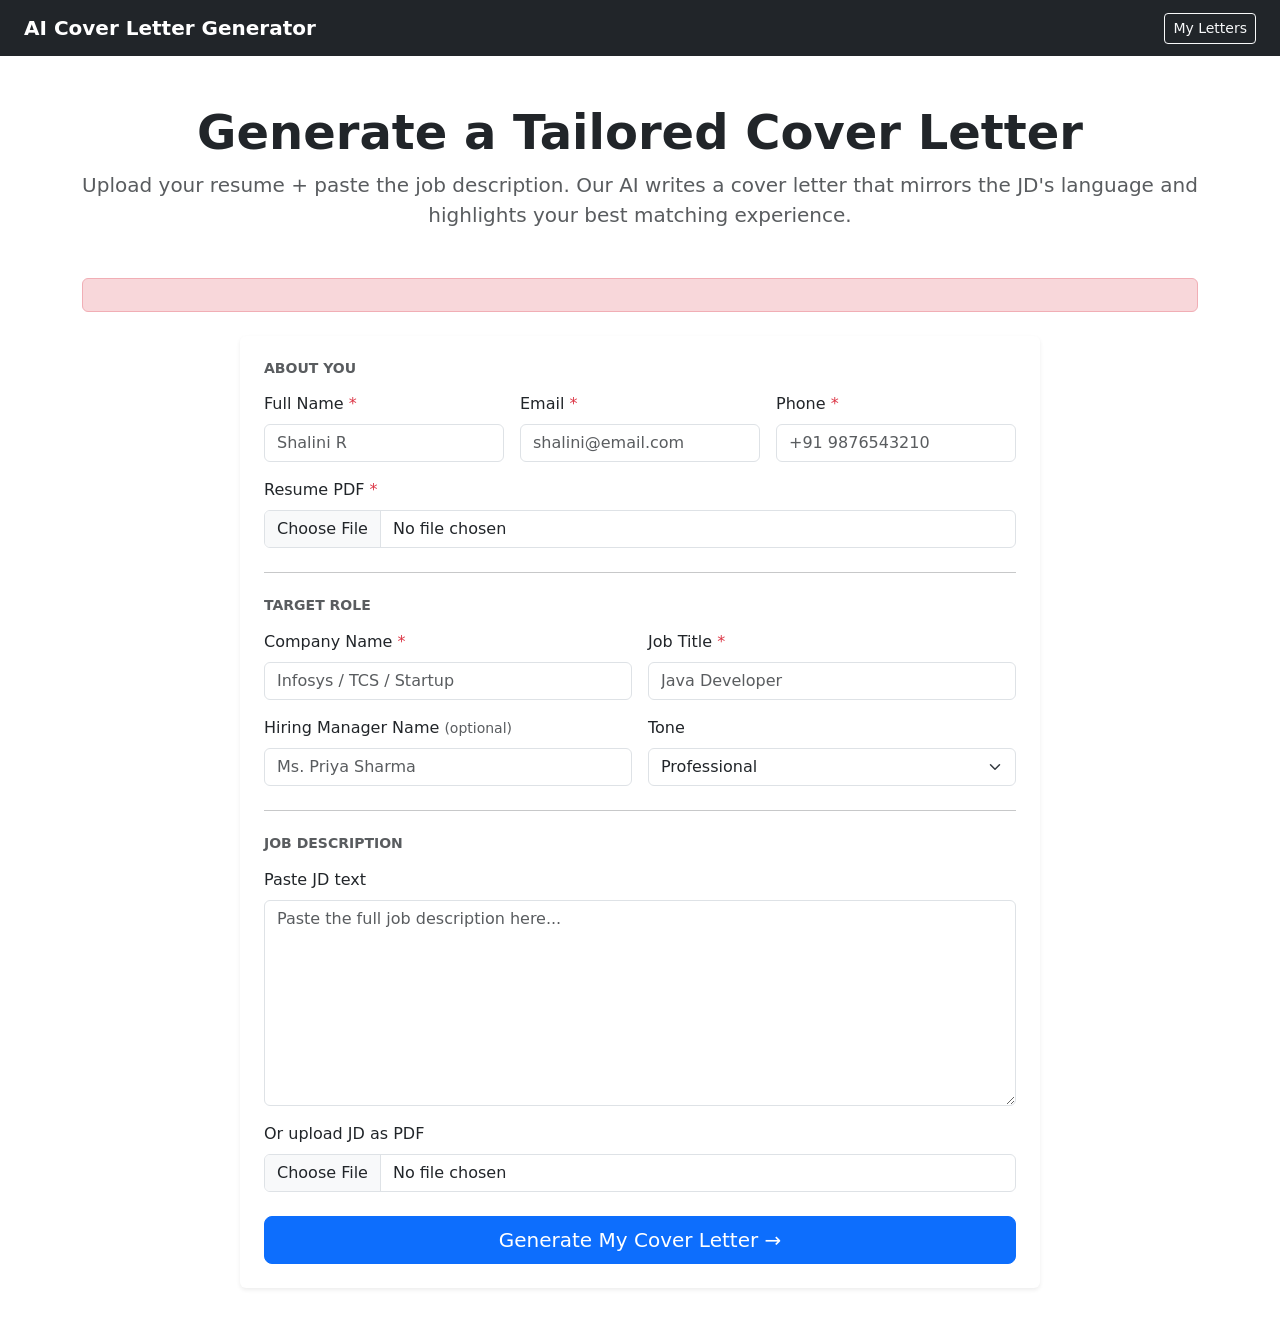
<file: ai-career-toolkit/cover-letter-generator/src/main/resources/templates/index.html>
<!DOCTYPE html>
<html xmlns:th="http://www.thymeleaf.org" lang="en">
<head>
    <meta charset="UTF-8">
    <meta name="viewport" content="width=device-width, initial-scale=1.0">
    <title>AI Cover Letter Generator</title>
    <link href="https://cdn.jsdelivr.net/npm/bootstrap@5.3.0/dist/css/bootstrap.min.css" rel="stylesheet">
    <link rel="stylesheet" th:href="@{/css/style.css}">
</head>
<body>
<nav class="navbar navbar-dark bg-dark px-4">
    <a class="navbar-brand fw-bold" href="/">AI Cover Letter Generator</a>
    <a class="btn btn-outline-light btn-sm" href="/history">My Letters</a>
</nav>

<div class="container py-5">
    <div class="text-center mb-5">
        <h1 class="display-5 fw-bold">Generate a Tailored Cover Letter</h1>
        <p class="lead text-muted">
            Upload your resume + paste the job description. Our AI writes a cover letter
            that mirrors the JD's language and highlights your best matching experience.
        </p>
    </div>

    <div th:if="${error}" class="alert alert-danger mb-4" th:text="${error}"></div>

    <div class="card shadow-sm border-0 mx-auto" style="max-width:800px;">
        <div class="card-body p-4">
            <form action="/generate" method="POST" enctype="multipart/form-data">

                <!-- Section: About You -->
                <h6 class="fw-bold text-uppercase text-muted small mb-3">About You</h6>
                <div class="row g-3 mb-4">
                    <div class="col-md-4">
                        <label class="form-label">Full Name <span class="text-danger">*</span></label>
                        <input type="text" name="candidateName" class="form-control" placeholder="Shalini R" required>
                    </div>
                    <div class="col-md-4">
                        <label class="form-label">Email <span class="text-danger">*</span></label>
                        <input type="email" name="candidateEmail" class="form-control" placeholder="shalini@email.com" required>
                    </div>
                    <div class="col-md-4">
                        <label class="form-label">Phone <span class="text-danger">*</span></label>
                        <input type="text" name="candidatePhone" class="form-control" placeholder="+91 9876543210" required>
                    </div>
                    <div class="col-12">
                        <label class="form-label">Resume PDF <span class="text-danger">*</span></label>
                        <input type="file" name="resumeFile" class="form-control" accept=".pdf" required>
                    </div>
                </div>

                <hr class="my-4">

                <!-- Section: Target Role -->
                <h6 class="fw-bold text-uppercase text-muted small mb-3">Target Role</h6>
                <div class="row g-3 mb-4">
                    <div class="col-md-6">
                        <label class="form-label">Company Name <span class="text-danger">*</span></label>
                        <input type="text" name="companyName" class="form-control" placeholder="Infosys / TCS / Startup" required>
                    </div>
                    <div class="col-md-6">
                        <label class="form-label">Job Title <span class="text-danger">*</span></label>
                        <input type="text" name="jobTitle" class="form-control" placeholder="Java Developer" required>
                    </div>
                    <div class="col-md-6">
                        <label class="form-label">Hiring Manager Name <span class="text-muted small">(optional)</span></label>
                        <input type="text" name="hiringManagerName" class="form-control" placeholder="Ms. Priya Sharma">
                    </div>
                    <div class="col-md-6">
                        <label class="form-label">Tone</label>
                        <select name="tone" class="form-select">
                            <option value="Professional" selected>Professional</option>
                            <option value="Enthusiastic">Enthusiastic</option>
                            <option value="Concise">Concise</option>
                        </select>
                    </div>
                </div>

                <hr class="my-4">

                <!-- Section: Job Description -->
                <h6 class="fw-bold text-uppercase text-muted small mb-3">Job Description</h6>
                <div class="mb-3">
                    <label class="form-label">Paste JD text</label>
                    <textarea name="jdText" class="form-control" rows="8"
                              placeholder="Paste the full job description here..."></textarea>
                </div>
                <div class="mb-4">
                    <label class="form-label">Or upload JD as PDF</label>
                    <input type="file" name="jdFile" class="form-control" accept=".pdf">
                </div>

                <div class="d-grid">
                    <button type="submit" class="btn btn-primary btn-lg" id="submitBtn"
                            onclick="showLoading()">
                        Generate My Cover Letter →
                    </button>
                </div>
            </form>
        </div>
    </div>
</div>

<!-- Loading overlay -->
<div id="loadingOverlay" style="display:none; position:fixed; inset:0; background:rgba(255,255,255,0.9);
     z-index:9999; align-items:center; justify-content:center; flex-direction:column; gap:1rem;">
    <div class="spinner-border text-primary" style="width:3rem;height:3rem;"></div>
    <p class="fw-semibold text-muted">Generating your personalized cover letter...</p>
    <p class="text-muted small">This usually takes 10–20 seconds</p>
</div>

<script src="https://cdn.jsdelivr.net/npm/bootstrap@5.3.0/dist/js/bootstrap.bundle.min.js"></script>
<script>
function showLoading() {
    setTimeout(() => {
        document.getElementById('loadingOverlay').style.display = 'flex';
    }, 100);
}
</script>
</body>
</html>
</file>
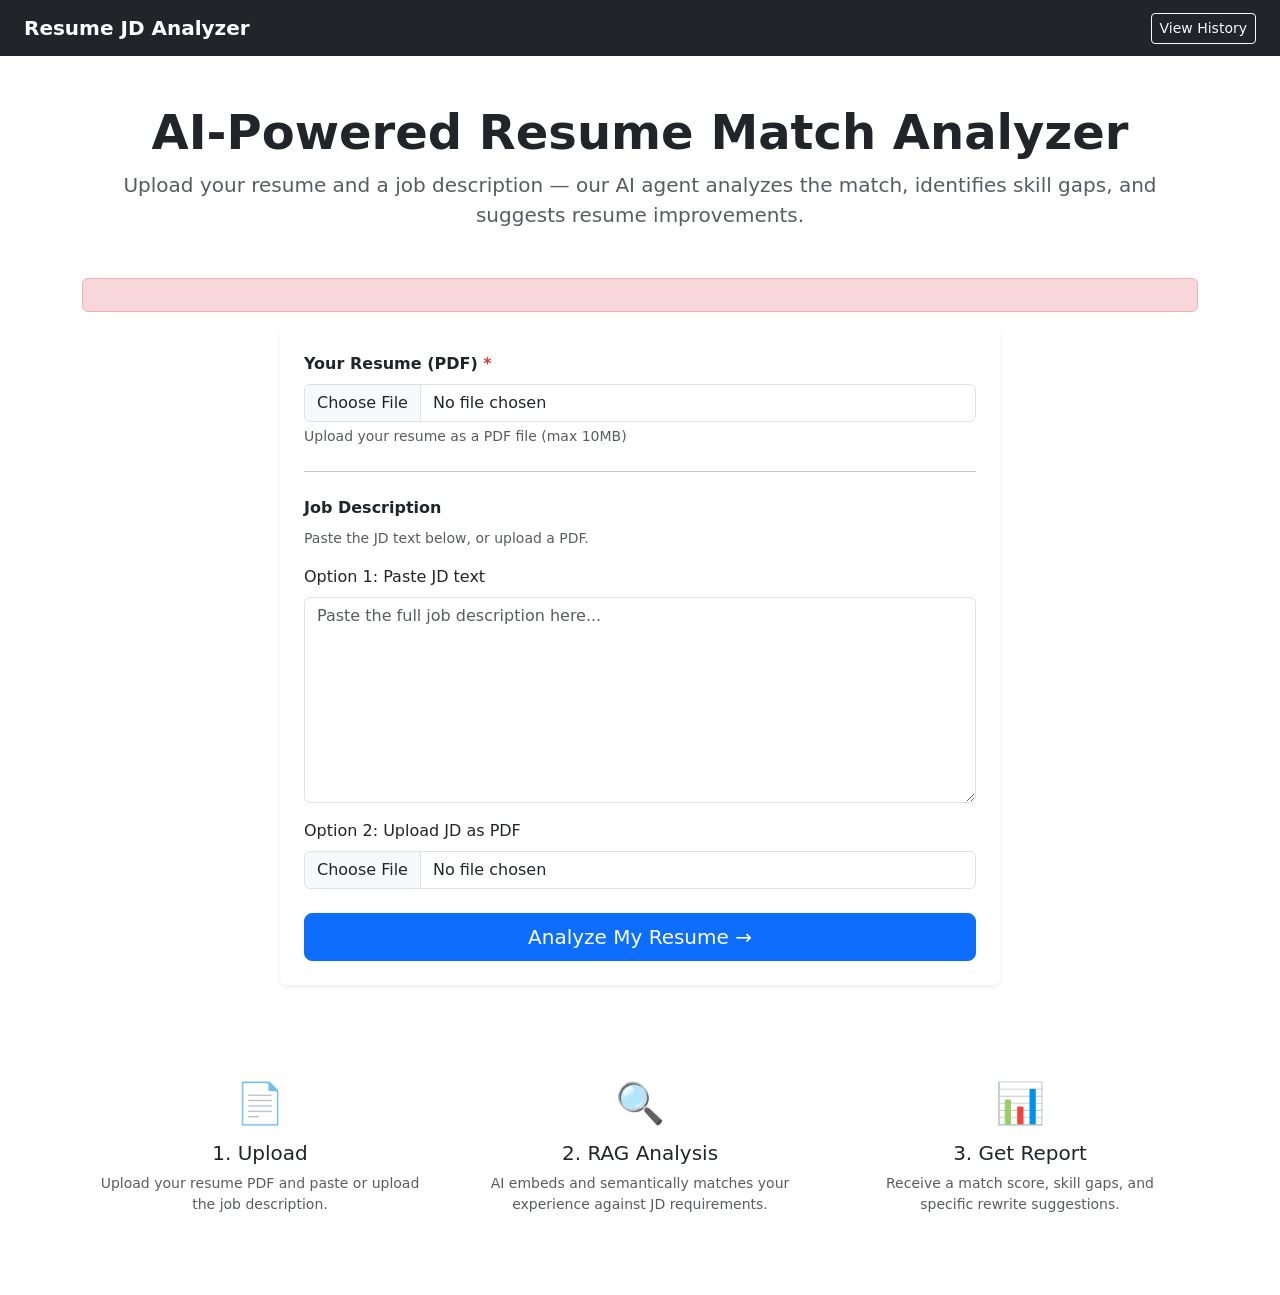
<file: ai-career-toolkit/resume-jd-analyzer/src/main/resources/templates/index.html>
<!DOCTYPE html>
<html xmlns:th="http://www.thymeleaf.org" lang="en">
<head>
    <meta charset="UTF-8">
    <meta name="viewport" content="width=device-width, initial-scale=1.0">
    <title>Resume JD Analyzer — AI-Powered Match Analysis</title>
    <link href="https://cdn.jsdelivr.net/npm/bootstrap@5.3.0/dist/css/bootstrap.min.css" rel="stylesheet">
    <link rel="stylesheet" th:href="@{/css/style.css}">
</head>
<body>

<!-- Navbar -->
<nav class="navbar navbar-dark bg-dark px-4">
    <a class="navbar-brand fw-bold" href="/">
        Resume JD Analyzer
    </a>
    <a class="btn btn-outline-light btn-sm" href="/history">View History</a>
</nav>

<div class="container py-5">

    <!-- Hero -->
    <div class="text-center mb-5">
        <h1 class="display-5 fw-bold">AI-Powered Resume Match Analyzer</h1>
        <p class="lead text-muted">
            Upload your resume and a job description — our AI agent analyzes the match,
            identifies skill gaps, and suggests resume improvements.
        </p>
    </div>

    <!-- Error alert -->
    <div th:if="${error}" class="alert alert-danger" th:text="${error}"></div>

    <!-- Upload Form -->
    <div class="card shadow-sm border-0 mx-auto" style="max-width: 720px;">
        <div class="card-body p-4">
            <form action="/analyze" method="POST" enctype="multipart/form-data">

                <!-- Resume Upload -->
                <div class="mb-4">
                    <label class="form-label fw-semibold">
                        Your Resume (PDF)
                        <span class="text-danger">*</span>
                    </label>
                    <input type="file" name="resumeFile" class="form-control"
                           accept=".pdf" required>
                    <div class="form-text">Upload your resume as a PDF file (max 10MB)</div>
                </div>

                <hr class="my-4">

                <!-- JD Input — text OR PDF -->
                <div class="mb-3">
                    <label class="form-label fw-semibold">Job Description</label>
                    <p class="text-muted small">Paste the JD text below, or upload a PDF.</p>
                </div>

                <div class="mb-3">
                    <label class="form-label">Option 1: Paste JD text</label>
                    <textarea name="jdText" class="form-control" rows="8"
                              placeholder="Paste the full job description here..."></textarea>
                </div>

                <div class="mb-4">
                    <label class="form-label">Option 2: Upload JD as PDF</label>
                    <input type="file" name="jdFile" class="form-control" accept=".pdf">
                </div>

                <!-- Submit -->
                <div class="d-grid">
                    <button type="submit" class="btn btn-primary btn-lg">
                        Analyze My Resume →
                    </button>
                </div>

            </form>
        </div>
    </div>

    <!-- How it works -->
    <div class="row mt-5 g-4 text-center">
        <div class="col-md-4">
            <div class="p-3">
                <div class="fs-1 mb-2">📄</div>
                <h5>1. Upload</h5>
                <p class="text-muted small">Upload your resume PDF and paste or upload the job description.</p>
            </div>
        </div>
        <div class="col-md-4">
            <div class="p-3">
                <div class="fs-1 mb-2">🔍</div>
                <h5>2. RAG Analysis</h5>
                <p class="text-muted small">AI embeds and semantically matches your experience against JD requirements.</p>
            </div>
        </div>
        <div class="col-md-4">
            <div class="p-3">
                <div class="fs-1 mb-2">📊</div>
                <h5>3. Get Report</h5>
                <p class="text-muted small">Receive a match score, skill gaps, and specific rewrite suggestions.</p>
            </div>
        </div>
    </div>

</div>

<script src="https://cdn.jsdelivr.net/npm/bootstrap@5.3.0/dist/js/bootstrap.bundle.min.js"></script>
</body>
</html>
</file>
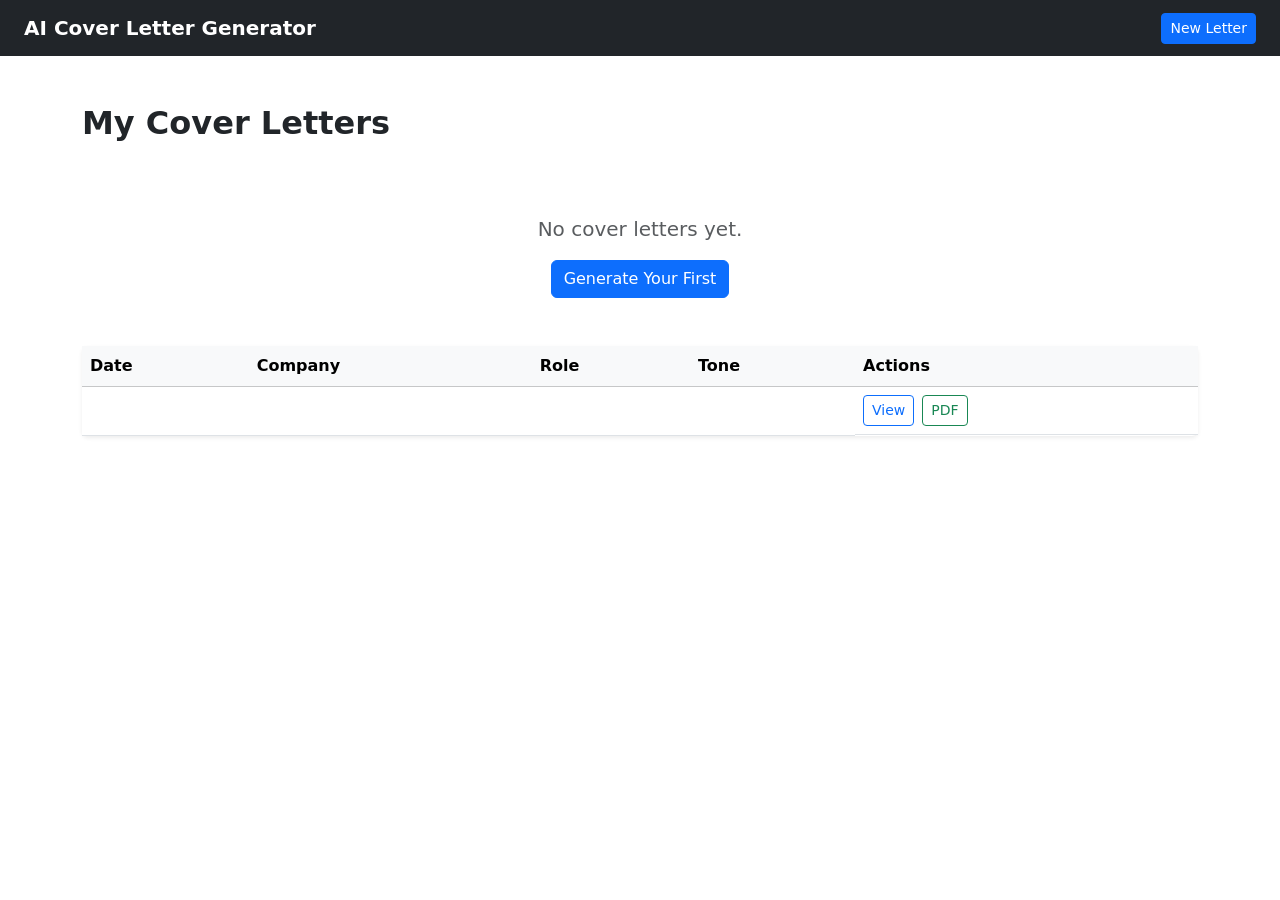
<file: ai-career-toolkit/cover-letter-generator/src/main/resources/templates/history.html>
<!DOCTYPE html>
<html xmlns:th="http://www.thymeleaf.org" lang="en">
<head>
    <meta charset="UTF-8">
    <title>My Cover Letters</title>
    <link href="https://cdn.jsdelivr.net/npm/bootstrap@5.3.0/dist/css/bootstrap.min.css" rel="stylesheet">
    <link rel="stylesheet" th:href="@{/css/style.css}">
</head>
<body>
<nav class="navbar navbar-dark bg-dark px-4">
    <a class="navbar-brand fw-bold" href="/">AI Cover Letter Generator</a>
    <a class="btn btn-primary btn-sm" href="/">New Letter</a>
</nav>
<div class="container py-5">
    <h2 class="fw-bold mb-4">My Cover Letters</h2>

    <div th:if="${#lists.isEmpty(letters)}" class="text-center py-5 text-muted">
        <p class="fs-5">No cover letters yet.</p>
        <a href="/" class="btn btn-primary">Generate Your First</a>
    </div>

    <div th:if="${!#lists.isEmpty(letters)}" class="card border-0 shadow-sm">
        <div class="table-responsive">
            <table class="table table-hover mb-0">
                <thead class="table-light">
                    <tr>
                        <th>Date</th>
                        <th>Company</th>
                        <th>Role</th>
                        <th>Tone</th>
                        <th>Actions</th>
                    </tr>
                </thead>
                <tbody>
                    <tr th:each="l : ${letters}">
                        <td class="text-muted small"
                            th:text="${#temporals.format(l.createdAt, 'dd MMM yyyy')}"></td>
                        <td th:text="${l.companyName}"></td>
                        <td th:text="${l.jobTitle}"></td>
                        <td>
                            <span class="badge bg-secondary" th:text="${l.tone}"></span>
                        </td>
                        <td class="d-flex gap-2">
                            <a th:href="@{/view/{id}(id=${l.id})}"
                               class="btn btn-outline-primary btn-sm">View</a>
                            <a th:href="@{/download/{id}(id=${l.id})}"
                               class="btn btn-outline-success btn-sm">PDF</a>
                        </td>
                    </tr>
                </tbody>
            </table>
        </div>
    </div>
</div>
<script src="https://cdn.jsdelivr.net/npm/bootstrap@5.3.0/dist/js/bootstrap.bundle.min.js"></script>
</body>
</html>
</file>
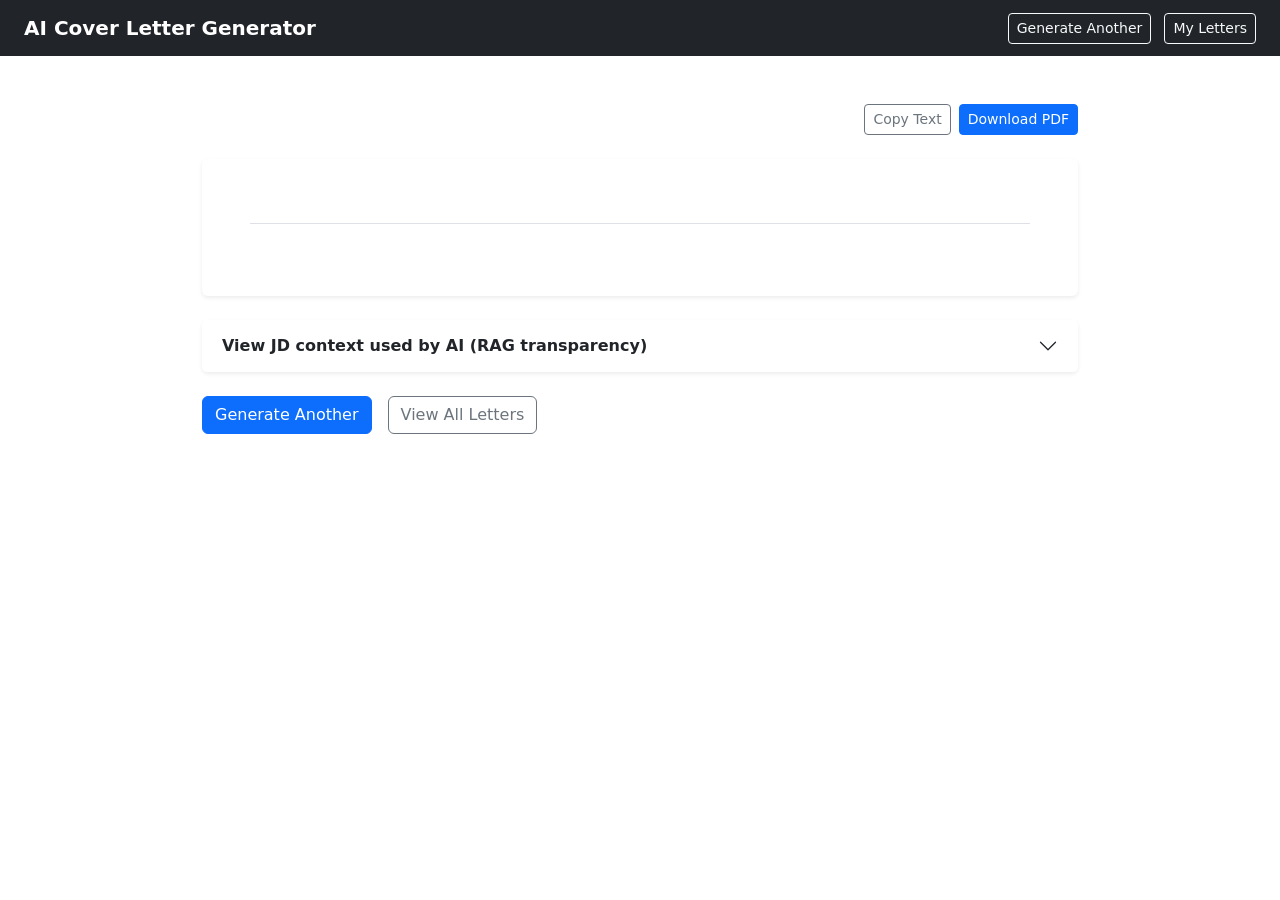
<file: ai-career-toolkit/cover-letter-generator/src/main/resources/templates/result.html>
<!DOCTYPE html>
<html xmlns:th="http://www.thymeleaf.org" lang="en">
<head>
    <meta charset="UTF-8">
    <meta name="viewport" content="width=device-width, initial-scale=1.0">
    <title>Your Cover Letter — AI Cover Letter Generator</title>
    <link href="https://cdn.jsdelivr.net/npm/bootstrap@5.3.0/dist/css/bootstrap.min.css" rel="stylesheet">
    <link rel="stylesheet" th:href="@{/css/style.css}">
</head>
<body>
<nav class="navbar navbar-dark bg-dark px-4">
    <a class="navbar-brand fw-bold" href="/">AI Cover Letter Generator</a>
    <div>
        <a class="btn btn-outline-light btn-sm me-2" href="/">Generate Another</a>
        <a class="btn btn-outline-light btn-sm" href="/history">My Letters</a>
    </div>
</nav>

<div class="container py-5" style="max-width:900px;">

    <!-- Meta info bar -->
    <div class="d-flex align-items-center justify-content-between mb-4 flex-wrap gap-3">
        <div>
            <h2 class="fw-bold mb-1" th:text="'Cover Letter — ' + ${coverLetter.jobTitle}"></h2>
            <p class="text-muted mb-0"
               th:text="${coverLetter.companyName} + ' · ' + ${coverLetter.tone} + ' tone'"></p>
        </div>
        <div class="d-flex gap-2">
            <!-- Copy button -->
            <button class="btn btn-outline-secondary btn-sm" onclick="copyLetter()">
                Copy Text
            </button>
            <!-- Download PDF -->
            <a th:href="@{/download/{id}(id=${coverLetter.id})}"
               class="btn btn-primary btn-sm">
                Download PDF
            </a>
        </div>
    </div>

    <!-- Cover Letter Display -->
    <div class="card shadow-sm border-0 mb-4">
        <div class="card-body p-5">
            <!-- Header mimics a real letter header -->
            <div class="mb-4 pb-3 border-bottom">
                <h5 class="fw-bold mb-0" th:text="${coverLetter.candidateName}"></h5>
                <p class="text-muted small mb-0"
                   th:text="${coverLetter.candidateEmail} + '  |  ' + ${coverLetter.candidatePhone}"></p>
            </div>

            <!-- Cover letter body — preserves paragraph structure -->
            <div id="letterBody" class="letter-body">
                <p th:each="para : ${#strings.arraySplit(coverLetter.coverLetterText, '&#10;&#10;')}"
                   th:text="${para}" class="mb-3"></p>
            </div>
        </div>
    </div>

    <!-- RAG Context used (collapsible — great for showing interviewers how it works) -->
    <div class="accordion mb-4" id="ragAccordion">
        <div class="accordion-item border-0 shadow-sm">
            <h2 class="accordion-header">
                <button class="accordion-button collapsed fw-semibold" type="button"
                        data-bs-toggle="collapse" data-bs-target="#ragContext">
                    View JD context used by AI (RAG transparency)
                </button>
            </h2>
            <div id="ragContext" class="accordion-collapse collapse">
                <div class="accordion-body">
                    <p class="text-muted small mb-2">
                        These are the JD sections the AI retrieved as most relevant to your resume
                        (using semantic similarity). The cover letter mirrors this language.
                    </p>
                    <pre class="bg-light p-3 rounded small"
                         style="white-space: pre-wrap; word-wrap: break-word;"
                         th:text="${coverLetter.jdContextUsed}"></pre>
                </div>
            </div>
        </div>
    </div>

    <div class="d-flex gap-3">
        <a href="/" class="btn btn-primary">Generate Another</a>
        <a href="/history" class="btn btn-outline-secondary">View All Letters</a>
    </div>
</div>

<script src="https://cdn.jsdelivr.net/npm/bootstrap@5.3.0/dist/js/bootstrap.bundle.min.js"></script>
<script>
function copyLetter() {
    const text = document.getElementById('letterBody').innerText;
    navigator.clipboard.writeText(text).then(() => {
        const btn = event.target;
        btn.textContent = 'Copied!';
        setTimeout(() => btn.textContent = 'Copy Text', 2000);
    });
}
</script>
</body>
</html>
</file>
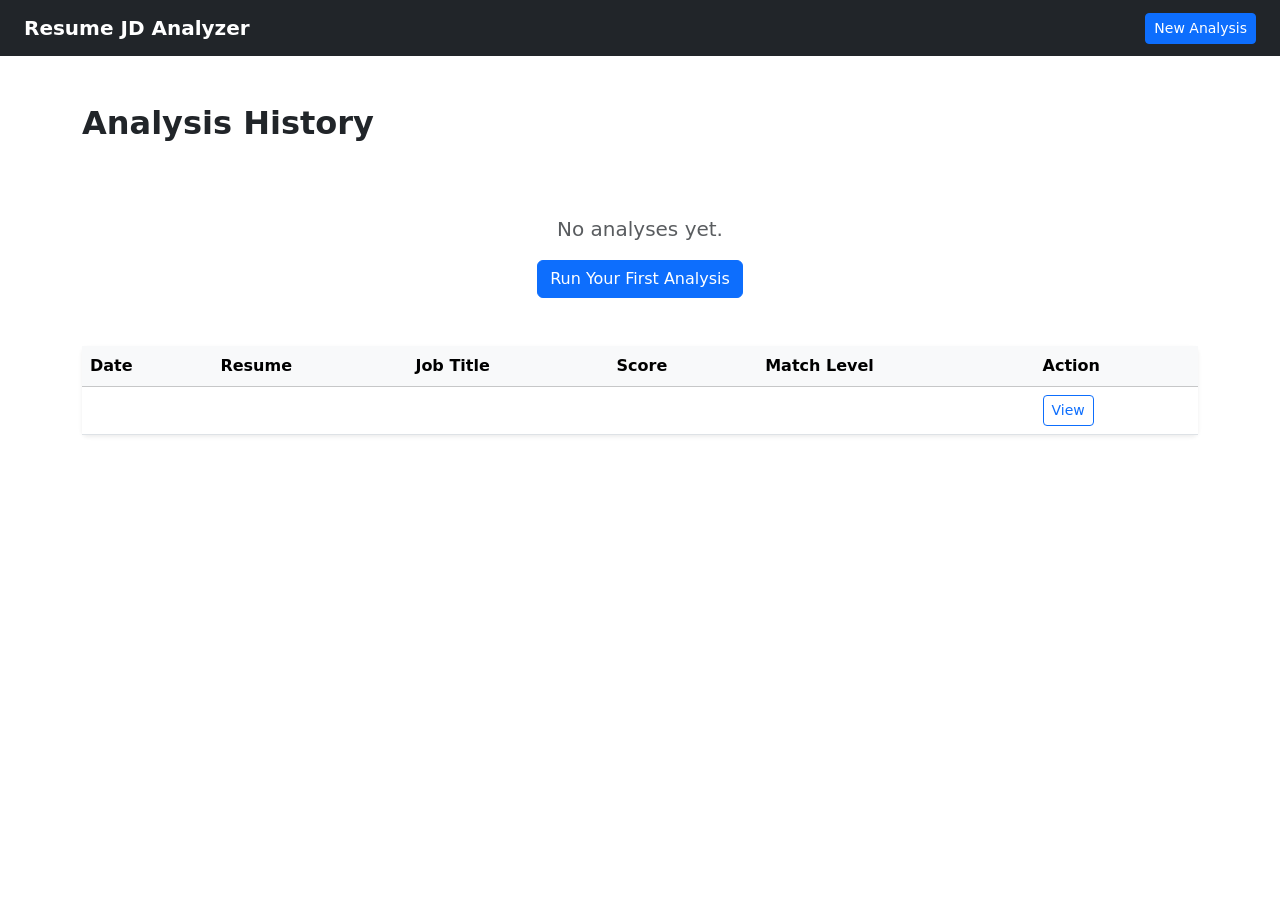
<file: ai-career-toolkit/resume-jd-analyzer/src/main/resources/templates/history.html>
<!DOCTYPE html>
<html xmlns:th="http://www.thymeleaf.org" lang="en">
<head>
    <meta charset="UTF-8">
    <meta name="viewport" content="width=device-width, initial-scale=1.0">
    <title>Analysis History — Resume JD Analyzer</title>
    <link href="https://cdn.jsdelivr.net/npm/bootstrap@5.3.0/dist/css/bootstrap.min.css" rel="stylesheet">
    <link rel="stylesheet" th:href="@{/css/style.css}">
</head>
<body>

<nav class="navbar navbar-dark bg-dark px-4">
    <a class="navbar-brand fw-bold" href="/">Resume JD Analyzer</a>
    <a class="btn btn-primary btn-sm" href="/">New Analysis</a>
</nav>

<div class="container py-5">

    <h2 class="fw-bold mb-4">Analysis History</h2>

    <!-- Empty state -->
    <div th:if="${#lists.isEmpty(results)}" class="text-center py-5 text-muted">
        <p class="fs-5">No analyses yet.</p>
        <a href="/" class="btn btn-primary">Run Your First Analysis</a>
    </div>

    <!-- Results table -->
    <div th:if="${!#lists.isEmpty(results)}" class="card border-0 shadow-sm">
        <div class="table-responsive">
            <table class="table table-hover mb-0">
                <thead class="table-light">
                    <tr>
                        <th>Date</th>
                        <th>Resume</th>
                        <th>Job Title</th>
                        <th>Score</th>
                        <th>Match Level</th>
                        <th>Action</th>
                    </tr>
                </thead>
                <tbody>
                    <tr th:each="r : ${results}">
                        <td class="text-muted small"
                            th:text="${#temporals.format(r.createdAt, 'dd MMM yyyy HH:mm')}"></td>
                        <td th:text="${r.resumeFilename}"></td>
                        <td th:text="${r.jobTitle}"></td>
                        <td>
                            <span class="fw-bold" th:text="${r.matchScore} + '%'"></span>
                        </td>
                        <td>
                            <span class="badge"
                                  th:classappend="${r.matchLevel == 'Strong Match'} ? 'bg-success'
                                                : (${r.matchLevel == 'Partial Match'} ? 'bg-warning text-dark' : 'bg-danger')"
                                  th:text="${r.matchLevel}"></span>
                        </td>
                        <td>
                            <a th:href="@{/result/{id}(id=${r.id})}"
                               class="btn btn-outline-primary btn-sm">View</a>
                        </td>
                    </tr>
                </tbody>
            </table>
        </div>
    </div>

</div>

<script src="https://cdn.jsdelivr.net/npm/bootstrap@5.3.0/dist/js/bootstrap.bundle.min.js"></script>
</body>
</html>
</file>
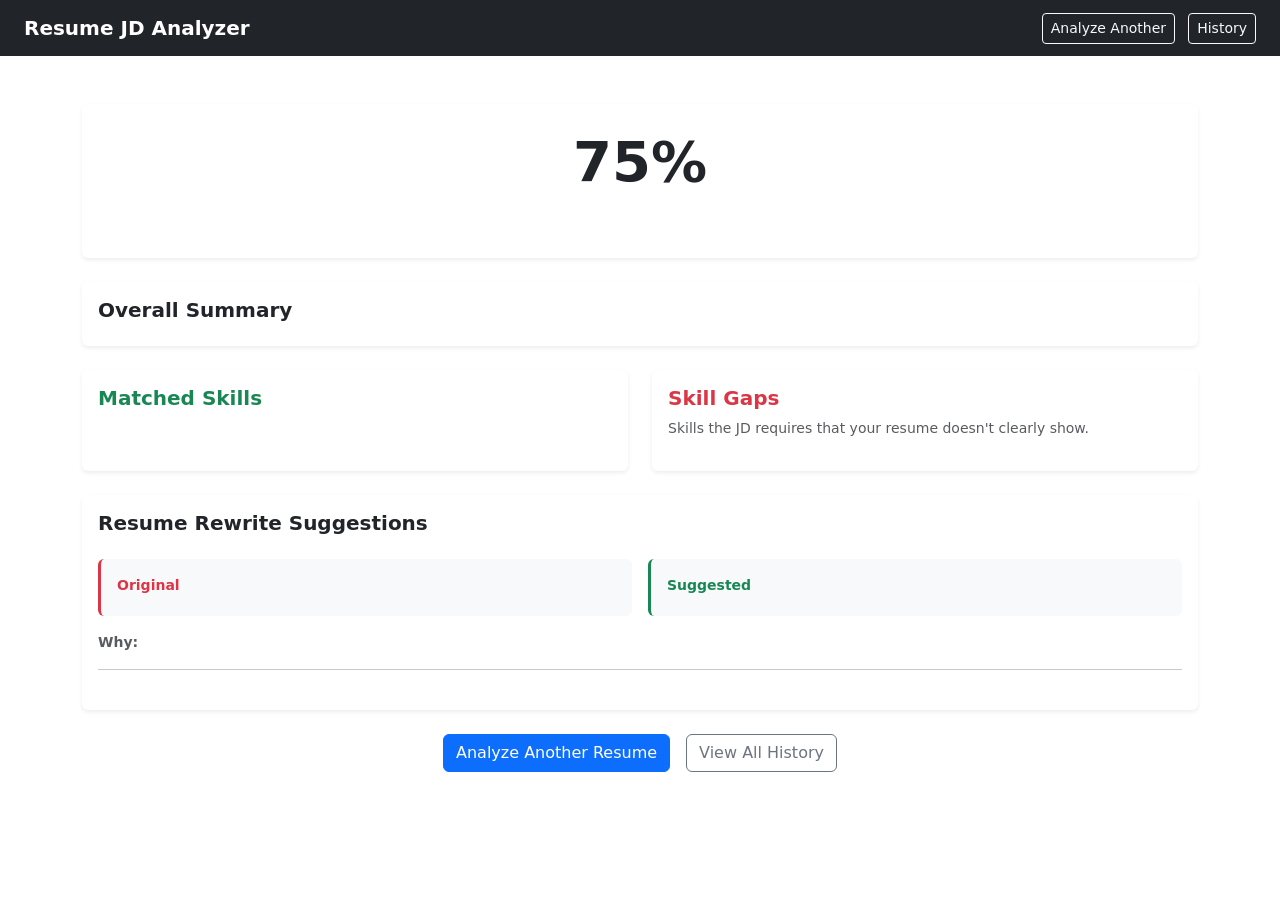
<file: ai-career-toolkit/resume-jd-analyzer/src/main/resources/templates/result.html>
<!DOCTYPE html>
<html xmlns:th="http://www.thymeleaf.org" lang="en">
<head>
    <meta charset="UTF-8">
    <meta name="viewport" content="width=device-width, initial-scale=1.0">
    <title>Analysis Result — Resume JD Analyzer</title>
    <link href="https://cdn.jsdelivr.net/npm/bootstrap@5.3.0/dist/css/bootstrap.min.css" rel="stylesheet">
    <link rel="stylesheet" th:href="@{/css/style.css}">
</head>
<body>

<nav class="navbar navbar-dark bg-dark px-4">
    <a class="navbar-brand fw-bold" href="/">Resume JD Analyzer</a>
    <div>
        <a class="btn btn-outline-light btn-sm me-2" href="/">Analyze Another</a>
        <a class="btn btn-outline-light btn-sm" href="/history">History</a>
    </div>
</nav>

<div class="container py-5">

    <!-- Match Score Banner -->
    <div class="card border-0 shadow-sm mb-4 text-center py-4"
         th:classappend="${result.matchLevel == 'Strong Match'} ? 'bg-success-subtle'
                       : (${result.matchLevel == 'Partial Match'} ? 'bg-warning-subtle' : 'bg-danger-subtle')">
        <h2 class="display-4 fw-bold mb-1" th:text="${result.matchScore} + '%'">75%</h2>
        <span class="badge fs-6 mb-2"
              th:classappend="${result.matchLevel == 'Strong Match'} ? 'bg-success'
                            : (${result.matchLevel == 'Partial Match'} ? 'bg-warning text-dark' : 'bg-danger')"
              th:text="${result.matchLevel}">Match Level</span>
        <p class="text-muted small mb-0"
           th:text="'Resume: ' + ${result.resumeFilename} + ' → ' + ${result.jobTitle}"></p>
    </div>

    <!-- Overall Summary -->
    <div class="card border-0 shadow-sm mb-4">
        <div class="card-body">
            <h5 class="card-title fw-bold">Overall Summary</h5>
            <p class="mb-0" th:text="${result.overallSummary}"></p>
        </div>
    </div>

    <div class="row g-4 mb-4">

        <!-- Matched Skills -->
        <div class="col-md-6">
            <div class="card border-0 shadow-sm h-100">
                <div class="card-body">
                    <h5 class="card-title fw-bold text-success">Matched Skills</h5>
                    <div class="d-flex flex-wrap gap-2 mt-3">
                        <span th:each="skill : ${matchedSkills}"
                              class="badge bg-success-subtle text-success border border-success-subtle px-3 py-2"
                              th:text="${skill}"></span>
                    </div>
                </div>
            </div>
        </div>

        <!-- Missing Skills / Gaps -->
        <div class="col-md-6">
            <div class="card border-0 shadow-sm h-100">
                <div class="card-body">
                    <h5 class="card-title fw-bold text-danger">Skill Gaps</h5>
                    <p class="text-muted small">Skills the JD requires that your resume doesn't clearly show.</p>
                    <div class="d-flex flex-wrap gap-2 mt-3">
                        <span th:each="skill : ${missingSkills}"
                              class="badge bg-danger-subtle text-danger border border-danger-subtle px-3 py-2"
                              th:text="${skill}"></span>
                    </div>
                </div>
            </div>
        </div>
    </div>

    <!-- Rewrite Suggestions -->
    <div class="card border-0 shadow-sm mb-4">
        <div class="card-body">
            <h5 class="card-title fw-bold mb-4">Resume Rewrite Suggestions</h5>

            <div th:each="suggestion, iter : ${rewriteSuggestions}" class="mb-4">
                <div class="row g-3">

                    <!-- Original -->
                    <div class="col-md-6">
                        <div class="p-3 rounded bg-light border-start border-danger border-3">
                            <div class="text-danger small fw-semibold mb-1">Original</div>
                            <p class="mb-0 small" th:text="${suggestion['original']}"></p>
                        </div>
                    </div>

                    <!-- Suggested -->
                    <div class="col-md-6">
                        <div class="p-3 rounded bg-light border-start border-success border-3">
                            <div class="text-success small fw-semibold mb-1">Suggested</div>
                            <p class="mb-0 small" th:text="${suggestion['suggested']}"></p>
                        </div>
                    </div>

                    <!-- Reason -->
                    <div class="col-12">
                        <div class="text-muted small">
                            <strong>Why: </strong>
                            <span th:text="${suggestion['reason']}"></span>
                        </div>
                    </div>

                </div>
                <hr th:if="${!iter.last}" class="my-3">
            </div>

        </div>
    </div>

    <!-- Actions -->
    <div class="d-flex gap-3 justify-content-center">
        <a href="/" class="btn btn-primary">Analyze Another Resume</a>
        <a href="/history" class="btn btn-outline-secondary">View All History</a>
    </div>

</div>

<script src="https://cdn.jsdelivr.net/npm/bootstrap@5.3.0/dist/js/bootstrap.bundle.min.js"></script>
</body>
</html>
</file>
